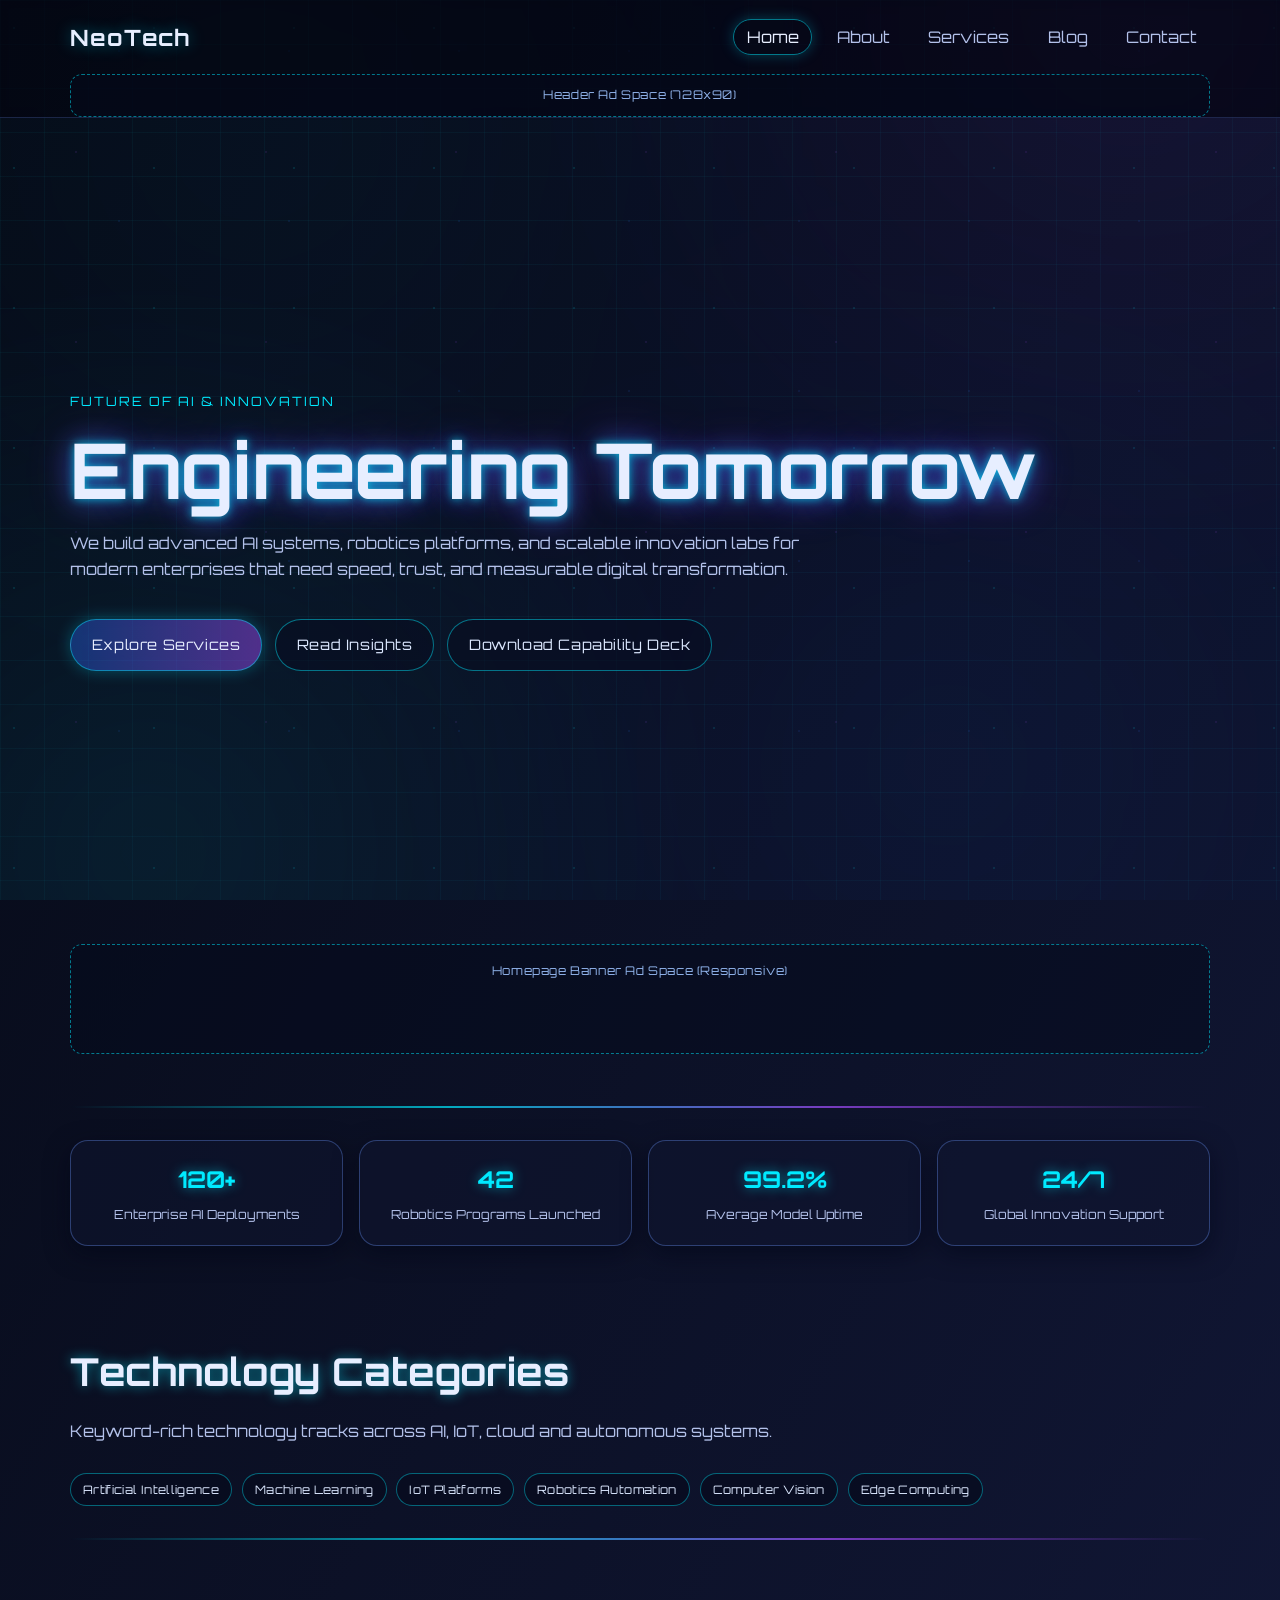
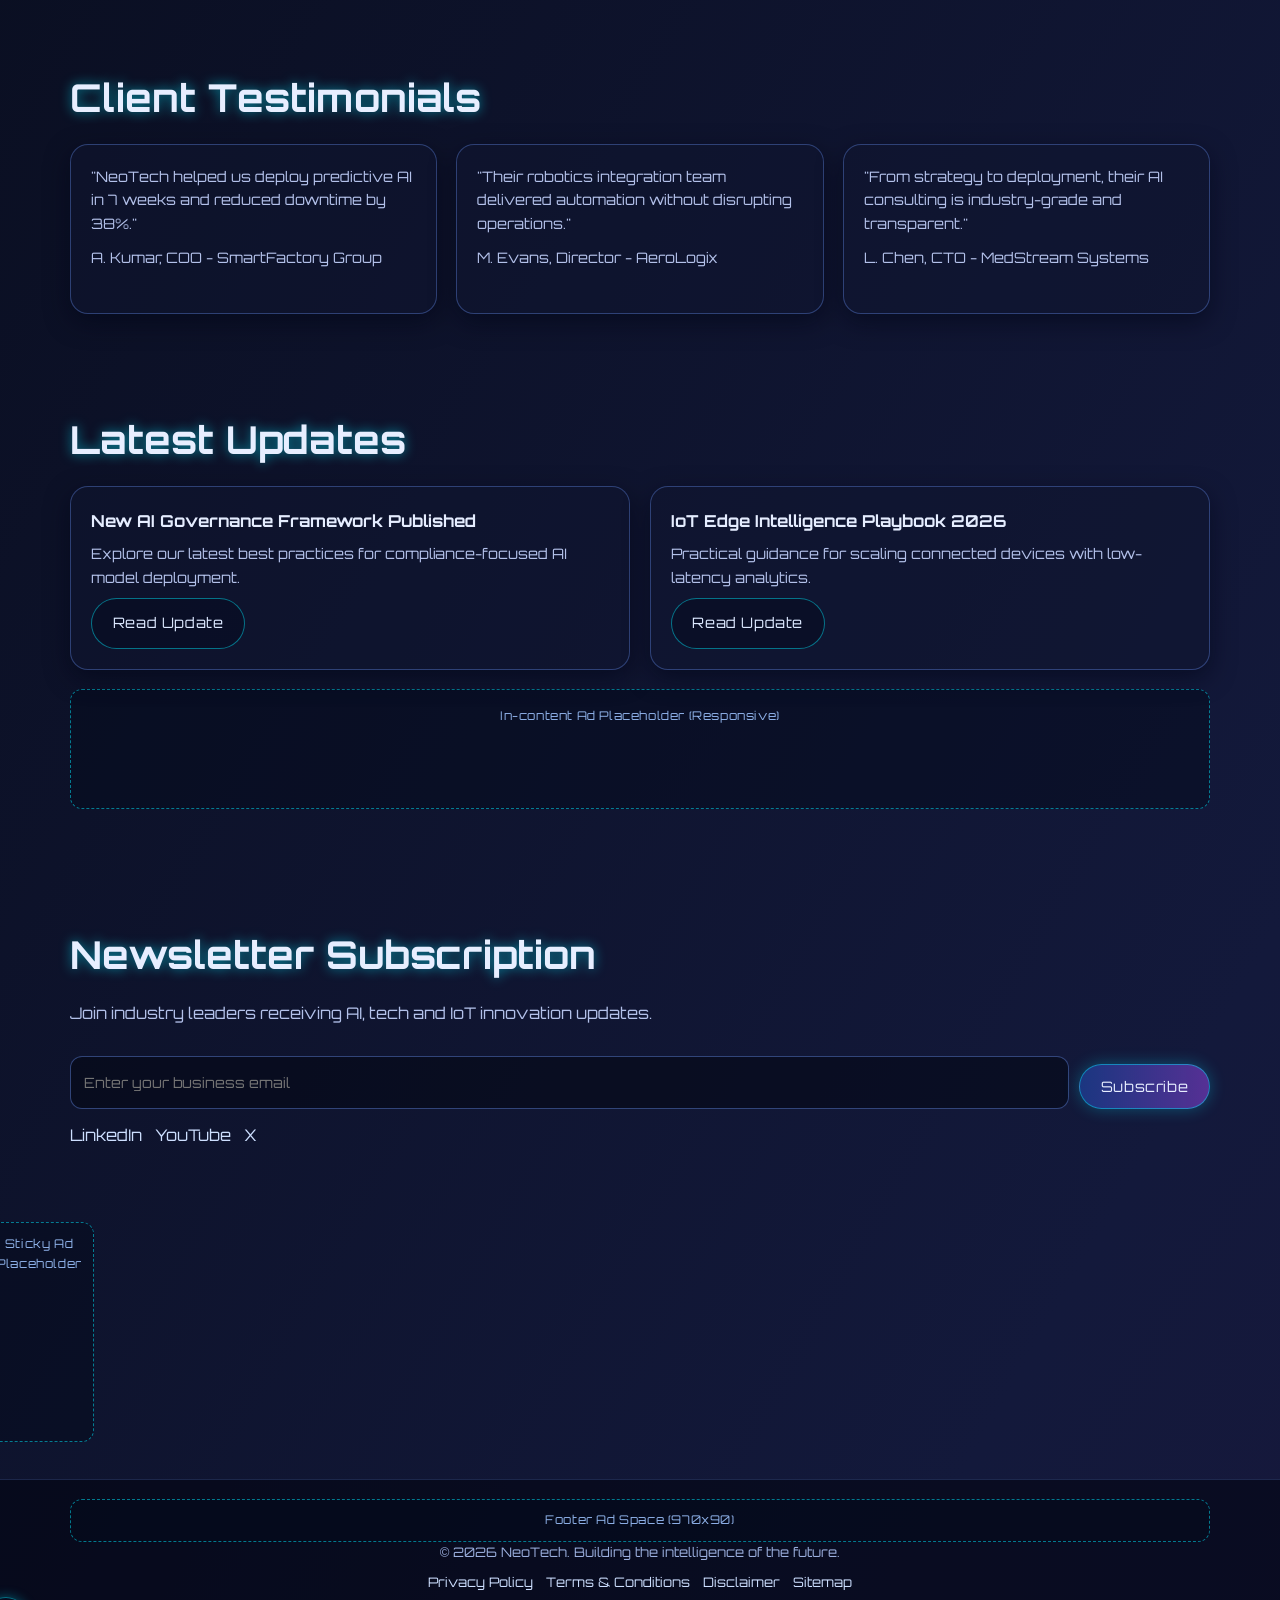
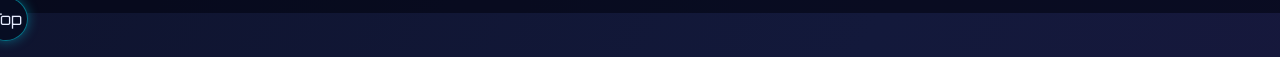
<file: index.html>
<!DOCTYPE html>
<html lang="en">
<head>
  <meta name="google-adsense-account" content="ca-pub-1899909774554940">
  <meta charset="UTF-8" />
  <meta name="viewport" content="width=device-width, initial-scale=1.0" />
  <title>NeoTech - Future of AI, Robotics and Innovation</title>
  <meta name="description" content="NeoTech builds AI, robotics and IoT innovation platforms with enterprise-grade strategy, deployment and long-term optimization." />
  <!-- Schema placeholder: add JSON-LD Organization and WebSite markup here for production -->
  <link rel="stylesheet" href="css/style.css" />
  <!-- Google tag (gtag.js) -->
<!-- Google tag (gtag.js) -->
<!-- Google tag (gtag.js) -->
<script async src="https://www.googletagmanager.com/gtag/js?id=G-MG4G6EGJZ9"></script>
<script>
  window.dataLayer = window.dataLayer || [];
  function gtag(){dataLayer.push(arguments);}
  gtag('js', new Date());

  gtag('config', 'G-MG4G6EGJZ9');
</script>
  <script async src="https://pagead2.googlesyndication.com/pagead/js/adsbygoogle.js?client=ca-pub-1899909774554940"
     crossorigin="anonymous"></script>
  <meta name="google-site-verification" content="XXXXX" />
  <script type="text/javascript">
    (function(c,l,a,r,i,t,y){
        c[a]=c[a]||function(){(c[a].q=c[a].q||[]).push(arguments)};
        t=l.createElement(r);t.async=1;t.src="https://www.clarity.ms/tag/"+i;
        y=l.getElementsByTagName(r)[0];y.parentNode.insertBefore(t,y);
    })(window, document, "clarity", "script", "wf4v8cunss");
</script>
</head>
<body>
  <div class="particles" aria-hidden="true">
    <span class="particle"></span>
    <span class="particle"></span>
    <span class="particle"></span>
    <span class="particle"></span>
    <span class="particle"></span>
    <span class="particle"></span>
    <span class="particle"></span>
    <span class="particle"></span>
    <span class="particle"></span>
    <span class="particle"></span>
    <span class="particle"></span>
    <span class="particle"></span>
    <span class="particle"></span>
    <span class="particle"></span>
    <span class="particle"></span>
    <span class="particle"></span>
    <span class="particle"></span>
    <span class="particle"></span>
    <span class="particle"></span>
    <span class="particle"></span>
    <span class="particle"></span>
    <span class="particle"></span>
    <span class="particle"></span>
    <span class="particle"></span>
    <span class="particle"></span>
    <span class="particle"></span>
    <span class="particle"></span>
    <span class="particle"></span>
    <span class="particle"></span>
    <span class="particle"></span>
  </div>
  <header class="site-header">
    <nav class="navbar container">
      <a class="brand" href="index.html">NeoTech</a>
      <input class="nav-toggle" type="checkbox" id="menu-toggle-index" />
      <label class="nav-toggle-label" for="menu-toggle-index" aria-label="Toggle navigation menu"><span></span></label>
      <ul class="nav-links">
        <li><a class="active" href="index.html">Home</a></li>
        <li><a href="about.html">About</a></li>
        <li><a href="services.html">Services</a></li>
        <li><a href="blog.html">Blog</a></li>
        <li><a href="contact.html">Contact</a></li>
      </ul>
    </nav>
    <div class="container ad-slot ad-header"><span>Header Ad Space (728x90)</span></div>
  </header>

  <main>
    <section class="hero section container">
      <p class="eyebrow">Future of AI & Innovation</p>
      <h1 class="glow-title">Engineering Tomorrow</h1>
      <p class="section-subtitle">
        We build advanced AI systems, robotics platforms, and scalable innovation labs for
        modern enterprises that need speed, trust, and measurable digital transformation.
      </p>
      <div class="cta-row">
        <a class="btn-glow" href="services.html" data-track="home-services-cta">Explore Services</a>
        <a class="btn-outline" href="blog.html" data-track="home-blog-cta">Read Insights</a>
        <a class="btn-outline" href="downloads/neotech-capability-deck.txt" download data-track="home-download-cta">Download Capability Deck</a>
      </div>
    </section>

    <section class="container">
      <div class="ad-slot ad-banner"><span>Homepage Banner Ad Space (Responsive)</span></div>
    </section>

    <section class="section container compact-top">
      <div class="separator"></div>
      <div class="stat-grid">
        <article class="stat-card glass-card"><h2>120+</h2><p>Enterprise AI Deployments</p></article>
        <article class="stat-card glass-card"><h2>42</h2><p>Robotics Programs Launched</p></article>
        <article class="stat-card glass-card"><h2>99.2%</h2><p>Average Model Uptime</p></article>
        <article class="stat-card glass-card"><h2>24/7</h2><p>Global Innovation Support</p></article>
      </div>
    </section>

    <section class="section container compact-top">
      <h2 class="section-title">Technology Categories</h2>
      <p class="section-subtitle">Keyword-rich technology tracks across AI, IoT, cloud and autonomous systems.</p>
      <div class="chip-list">
        <span class="chip">Artificial Intelligence</span>
        <span class="chip">Machine Learning</span>
        <span class="chip">IoT Platforms</span>
        <span class="chip">Robotics Automation</span>
        <span class="chip">Computer Vision</span>
        <span class="chip">Edge Computing</span>
      </div>
      <div class="separator"></div>
    </section>

    <section class="section container compact-top testimonials">
      <h2 class="section-title">Client Testimonials</h2>
      <div class="card-grid three-col">
        <article class="glass-card">
          <p class="quote">"NeoTech helped us deploy predictive AI in 7 weeks and reduced downtime by 38%."</p>
          <p class="quote-author">A. Kumar, COO - SmartFactory Group</p>
        </article>
        <article class="glass-card">
          <p class="quote">"Their robotics integration team delivered automation without disrupting operations."</p>
          <p class="quote-author">M. Evans, Director - AeroLogix</p>
        </article>
        <article class="glass-card">
          <p class="quote">"From strategy to deployment, their AI consulting is industry-grade and transparent."</p>
          <p class="quote-author">L. Chen, CTO - MedStream Systems</p>
        </article>
      </div>
    </section>

    <section class="section container compact-top">
      <h2 class="section-title">Latest Updates</h2>
      <div class="split-grid">
        <article class="glass-card">
          <h3>New AI Governance Framework Published</h3>
          <p>Explore our latest best practices for compliance-focused AI model deployment.</p>
          <a class="btn-outline" href="blog-post-ai-future.html">Read Update</a>
        </article>
        <article class="glass-card">
          <h3>IoT Edge Intelligence Playbook 2026</h3>
          <p>Practical guidance for scaling connected devices with low-latency analytics.</p>
          <a class="btn-outline" href="blog-post-iot-edge.html">Read Update</a>
        </article>
      </div>
      <div class="ad-slot ad-inline"><span>In-content Ad Placeholder (Responsive)</span></div>
    </section>

    <section class="section container compact-top">
      <h2 class="section-title">Newsletter Subscription</h2>
      <p class="section-subtitle">Join industry leaders receiving AI, tech and IoT innovation updates.</p>
      <form class="newsletter" action="#success-popup" method="get">
        <input type="email" name="newsletter-email" placeholder="Enter your business email" required />
        <button class="btn-glow" type="submit" data-track="newsletter-submit">Subscribe</button>
      </form>
      <div class="social-links">
        <a href="https://www.linkedin.com" target="_blank" rel="noopener">LinkedIn</a>
        <a href="https://www.youtube.com" target="_blank" rel="noopener">YouTube</a>
        <a href="https://x.com" target="_blank" rel="noopener">X</a>
      </div>
    </section>
  </main>

  <aside class="ad-slot sticky-ad"><span>Sticky Ad Placeholder</span></aside>

  <footer class="site-footer">
    <div class="ad-slot ad-footer container"><span>Footer Ad Space (970x90)</span></div>
    <p>&copy; 2026 NeoTech. Building the intelligence of the future.</p>
    <div class="footer-links legal-list">
      <a href="privacy.html">Privacy Policy</a>
      <a href="terms.html">Terms & Conditions</a>
      <a href="disclaimer.html">Disclaimer</a>
      <a href="sitemap.html">Sitemap</a>
    </div>
  </footer>

  <section id="success-popup" class="success-popup" aria-live="polite" aria-label="Submission successful">
    <article class="glass-card success-card">
      <h2>Submission Successful</h2>
      <p>Your details were submitted successfully. Our team will connect with you soon.</p>
      <a class="btn-glow" href="index.html">Continue</a>
    </article>
  </section>

  <a class="back-to-top" href="#" aria-label="Back to top">Top</a>
</body>
</html>
</file>
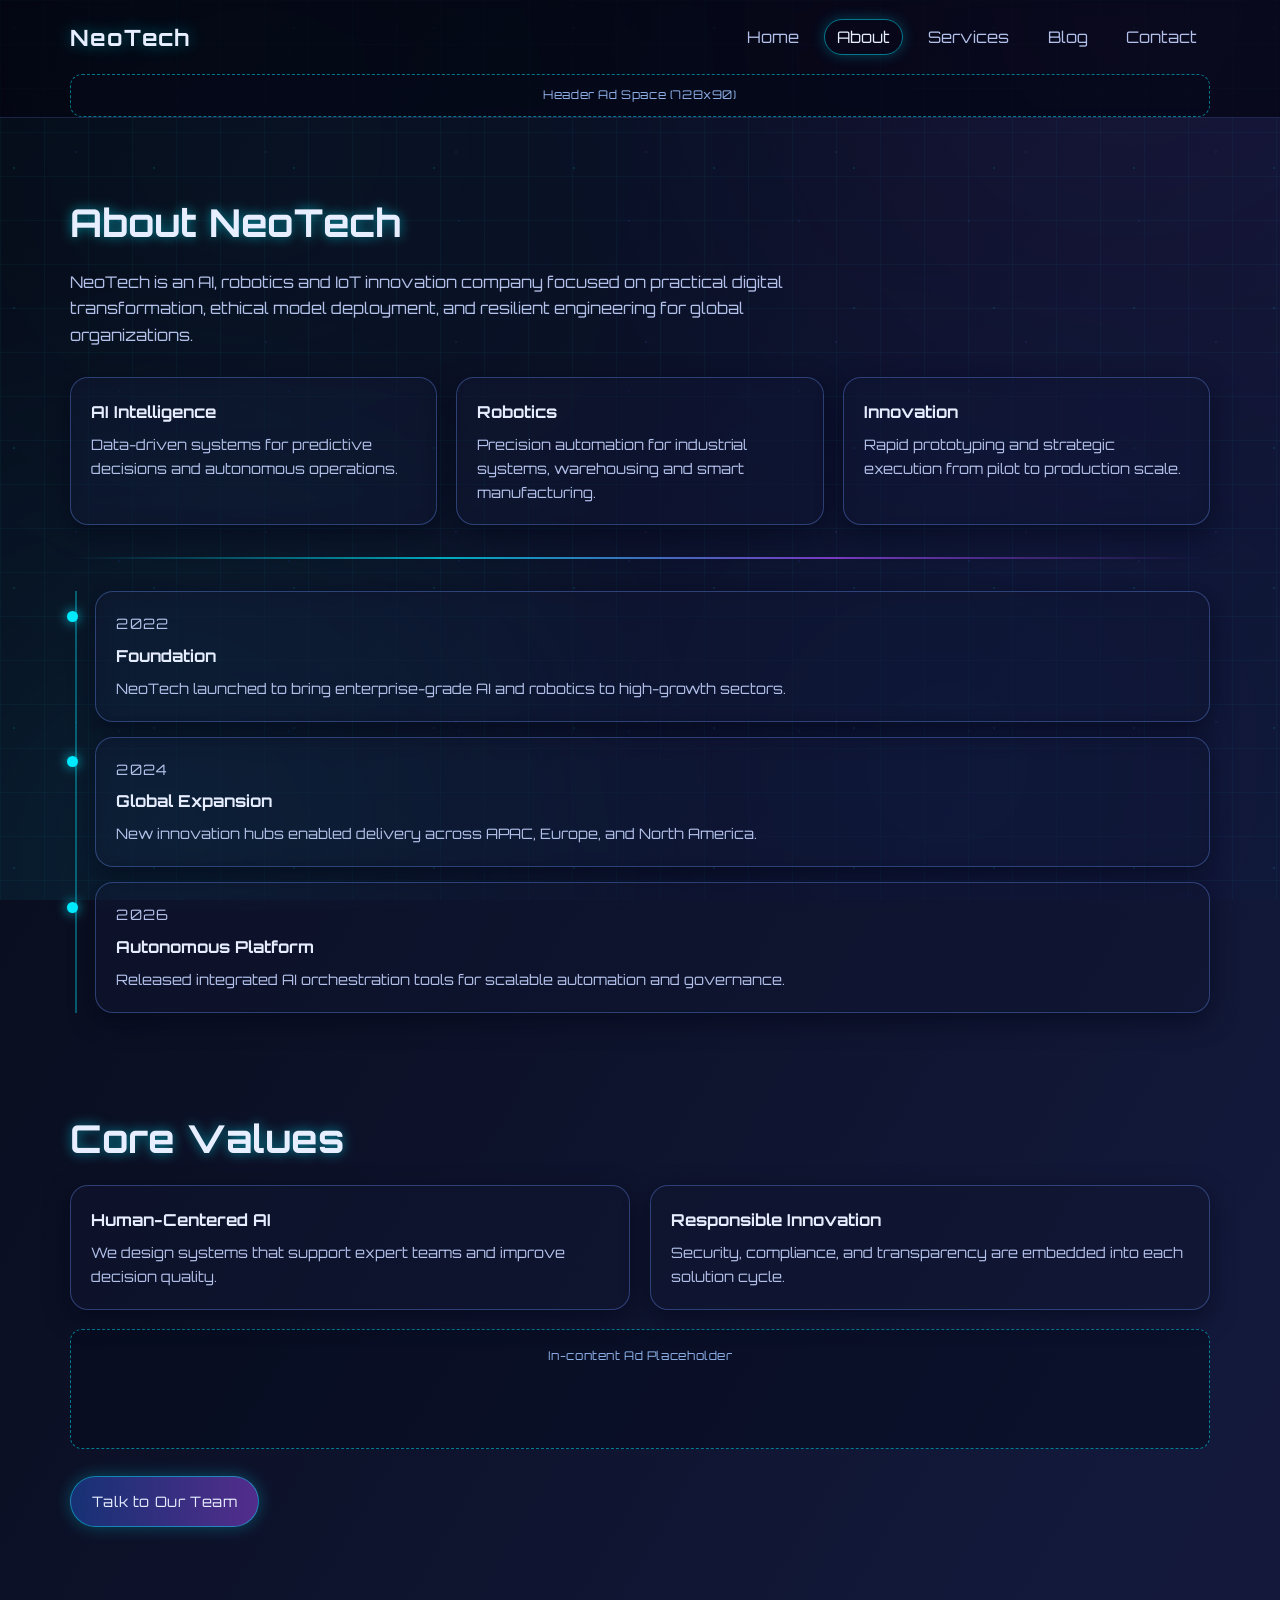
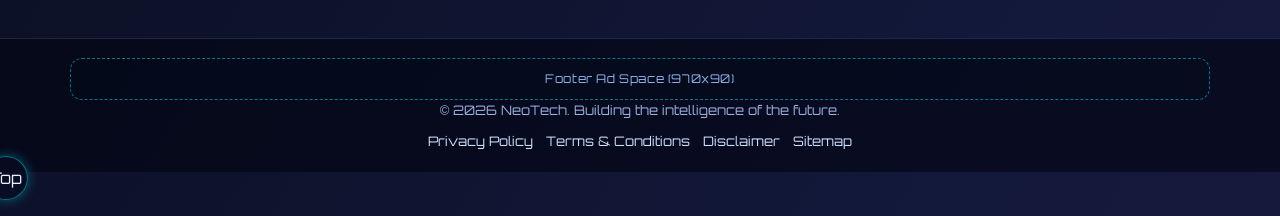
<file: about.html>
<!DOCTYPE html>
<html lang="en">
<head>
  <meta name="google-adsense-account" content="ca-pub-1899909774554940">
  <meta charset="UTF-8" />
  <meta name="viewport" content="width=device-width, initial-scale=1.0" />
  <title>About NeoTech - AI, Robotics and Innovation Company</title>
  <meta name="description" content="Learn about NeoTech, our AI and robotics mission, milestones, innovation culture, and responsible technology strategy for modern enterprises." />
  <!-- Schema placeholder: add JSON-LD Organization and AboutPage markup here for production -->
  <link rel="stylesheet" href="css/style.css" />
  <script async src="https://www.googletagmanager.com/gtag/js?id=G-MG4G6EGJZ9"></script>
<script>
  window.dataLayer = window.dataLayer || [];
  function gtag(){dataLayer.push(arguments);}
  gtag('js', new Date());

  gtag('config', 'G-MG4G6EGJZ9');
</script>
</head>
<body>
  <div class="particles" aria-hidden="true">
    <span class="particle"></span>
    <span class="particle"></span>
    <span class="particle"></span>
    <span class="particle"></span>
    <span class="particle"></span>
    <span class="particle"></span>
    <span class="particle"></span>
    <span class="particle"></span>
    <span class="particle"></span>
    <span class="particle"></span>
    <span class="particle"></span>
    <span class="particle"></span>
    <span class="particle"></span>
    <span class="particle"></span>
    <span class="particle"></span>
    <span class="particle"></span>
    <span class="particle"></span>
    <span class="particle"></span>
    <span class="particle"></span>
    <span class="particle"></span>
    <span class="particle"></span>
    <span class="particle"></span>
    <span class="particle"></span>
    <span class="particle"></span>
    <span class="particle"></span>
    <span class="particle"></span>
    <span class="particle"></span>
    <span class="particle"></span>
    <span class="particle"></span>
    <span class="particle"></span>
  </div>
  <header class="site-header">
    <nav class="navbar container">
      <a class="brand" href="index.html">NeoTech</a>
      <input class="nav-toggle" type="checkbox" id="menu-toggle-about" />
      <label class="nav-toggle-label" for="menu-toggle-about" aria-label="Toggle navigation menu"><span></span></label>
      <ul class="nav-links">
        <li><a href="index.html">Home</a></li>
        <li><a class="active" href="about.html">About</a></li>
        <li><a href="services.html">Services</a></li>
        <li><a href="blog.html">Blog</a></li>
        <li><a href="contact.html">Contact</a></li>
      </ul>
    </nav>
    <div class="container ad-slot ad-header"><span>Header Ad Space (728x90)</span></div>
  </header>

  <main>
    <section class="section container">
      <h1 class="section-title">About NeoTech</h1>
      <p class="section-subtitle">
        NeoTech is an AI, robotics and IoT innovation company focused on practical digital
        transformation, ethical model deployment, and resilient engineering for global organizations.
      </p>

      <div class="card-grid three-col">
        <article class="glass-card"><h2>AI Intelligence</h2><p>Data-driven systems for predictive decisions and autonomous operations.</p></article>
        <article class="glass-card"><h2>Robotics</h2><p>Precision automation for industrial systems, warehousing and smart manufacturing.</p></article>
        <article class="glass-card"><h2>Innovation</h2><p>Rapid prototyping and strategic execution from pilot to production scale.</p></article>
      </div>

      <div class="separator"></div>

      <div class="timeline">
        <article class="timeline-item glass-card">
          <p class="timeline-kicker">2022</p>
          <h3>Foundation</h3>
          <p>NeoTech launched to bring enterprise-grade AI and robotics to high-growth sectors.</p>
        </article>
        <article class="timeline-item glass-card">
          <p class="timeline-kicker">2024</p>
          <h3>Global Expansion</h3>
          <p>New innovation hubs enabled delivery across APAC, Europe, and North America.</p>
        </article>
        <article class="timeline-item glass-card">
          <p class="timeline-kicker">2026</p>
          <h3>Autonomous Platform</h3>
          <p>Released integrated AI orchestration tools for scalable automation and governance.</p>
        </article>
      </div>
    </section>

    <section class="section container compact-top">
      <h2 class="section-title">Core Values</h2>
      <div class="split-grid">
        <article class="glass-card"><h3>Human-Centered AI</h3><p>We design systems that support expert teams and improve decision quality.</p></article>
        <article class="glass-card"><h3>Responsible Innovation</h3><p>Security, compliance, and transparency are embedded into each solution cycle.</p></article>
      </div>
      <div class="ad-slot ad-inline"><span>In-content Ad Placeholder</span></div>
      <a class="btn-glow" href="contact.html" data-track="about-contact-cta">Talk to Our Team</a>
    </section>
  </main>

  <footer class="site-footer">
    <div class="ad-slot ad-footer container"><span>Footer Ad Space (970x90)</span></div>
    <p>&copy; 2026 NeoTech. Building the intelligence of the future.</p>
    <div class="footer-links legal-list">
      <a href="privacy.html">Privacy Policy</a>
      <a href="terms.html">Terms & Conditions</a>
      <a href="disclaimer.html">Disclaimer</a>
      <a href="sitemap.html">Sitemap</a>
    </div>
  </footer>

  <a class="back-to-top" href="#" aria-label="Back to top">Top</a>
</body>
</html>
</file>
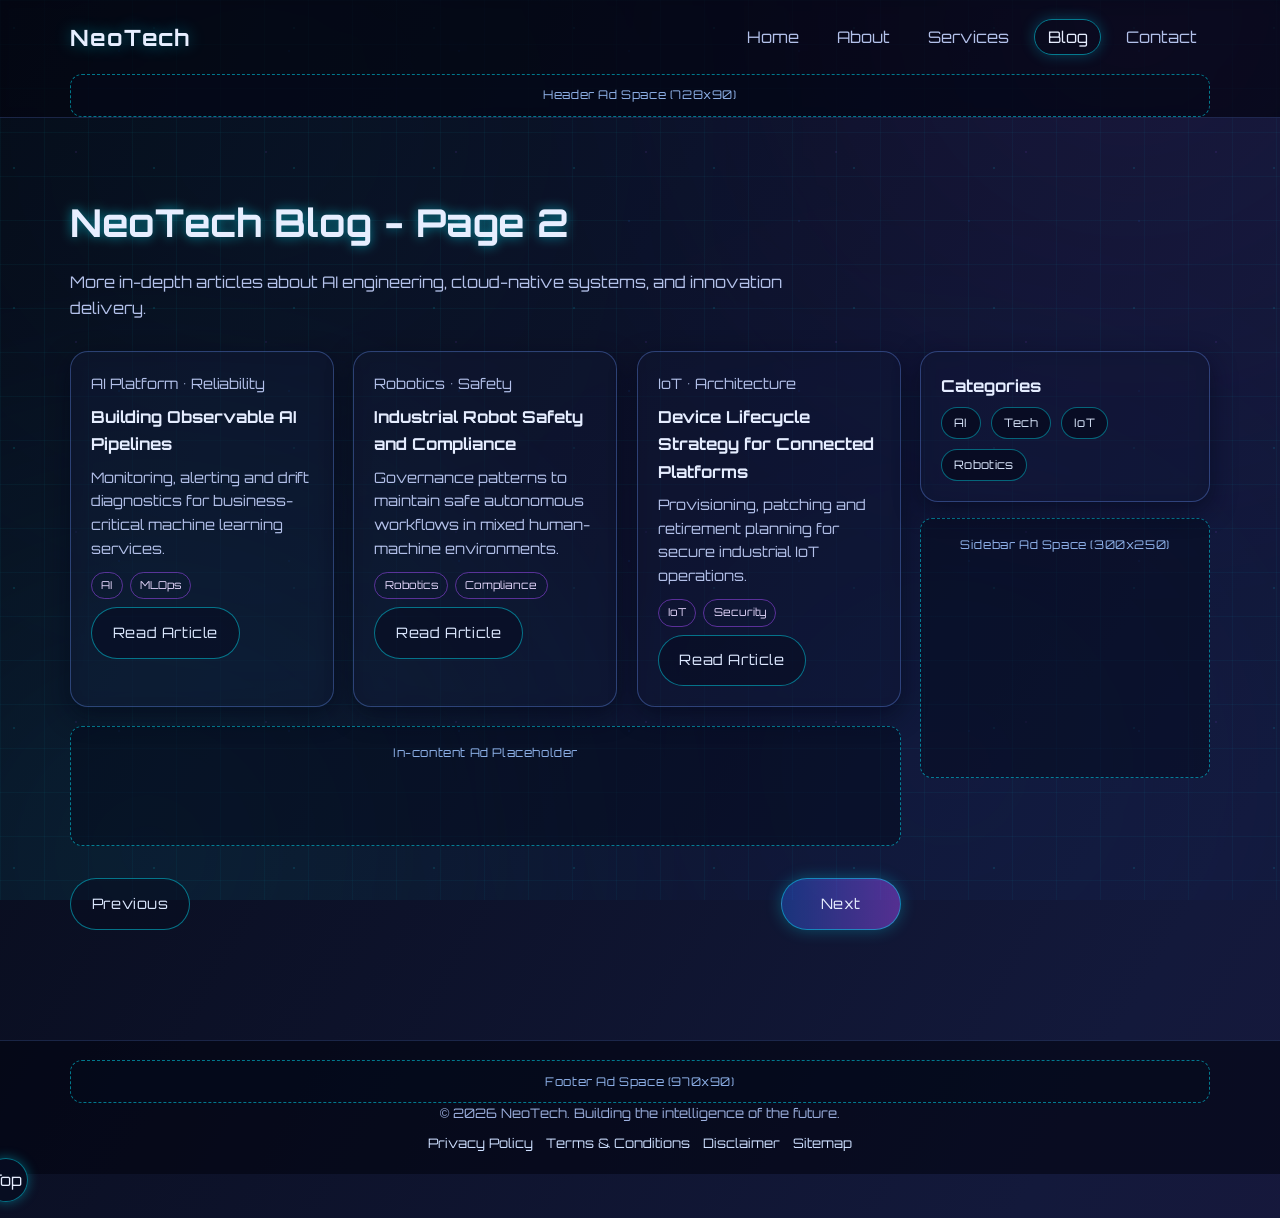
<file: blog-page-2.html>
<!DOCTYPE html>
<html lang="en">
<head>
  <meta name="google-adsense-account" content="ca-pub-1899909774554940">
  <meta charset="UTF-8" />
  <meta name="viewport" content="width=device-width, initial-scale=1.0" />
  <title>NeoTech Blog Page 2 - AI, Tech and IoT Insights</title>
  <meta name="description" content="Browse more NeoTech blog insights on AI platform architecture, robotics operations, and industrial IoT modernization." />
  <!-- Schema placeholder: add JSON-LD Blog and ItemList markup here for production -->
  <link rel="stylesheet" href="css/style.css" />
  <script async src="https://www.googletagmanager.com/gtag/js?id=G-MG4G6EGJZ9"></script>
<script>
  window.dataLayer = window.dataLayer || [];
  function gtag(){dataLayer.push(arguments);}
  gtag('js', new Date());

  gtag('config', 'G-MG4G6EGJZ9');
</script>
</head>
<body>
  <div class="particles" aria-hidden="true">
    <span class="particle"></span>
    <span class="particle"></span>
    <span class="particle"></span>
    <span class="particle"></span>
    <span class="particle"></span>
    <span class="particle"></span>
    <span class="particle"></span>
    <span class="particle"></span>
    <span class="particle"></span>
    <span class="particle"></span>
    <span class="particle"></span>
    <span class="particle"></span>
    <span class="particle"></span>
    <span class="particle"></span>
    <span class="particle"></span>
    <span class="particle"></span>
    <span class="particle"></span>
    <span class="particle"></span>
    <span class="particle"></span>
    <span class="particle"></span>
    <span class="particle"></span>
    <span class="particle"></span>
    <span class="particle"></span>
    <span class="particle"></span>
    <span class="particle"></span>
    <span class="particle"></span>
    <span class="particle"></span>
    <span class="particle"></span>
    <span class="particle"></span>
    <span class="particle"></span>
  </div>
  <header class="site-header">
    <nav class="navbar container">
      <a class="brand" href="index.html">NeoTech</a>
      <input class="nav-toggle" type="checkbox" id="menu-toggle-blog2" />
      <label class="nav-toggle-label" for="menu-toggle-blog2" aria-label="Toggle navigation menu"><span></span></label>
      <ul class="nav-links">
        <li><a href="index.html">Home</a></li>
        <li><a href="about.html">About</a></li>
        <li><a href="services.html">Services</a></li>
        <li><a class="active" href="blog.html">Blog</a></li>
        <li><a href="contact.html">Contact</a></li>
      </ul>
    </nav>
    <div class="container ad-slot ad-header"><span>Header Ad Space (728x90)</span></div>
  </header>

  <main class="section container">
    <h1 class="section-title">NeoTech Blog - Page 2</h1>
    <p class="section-subtitle">More in-depth articles about AI engineering, cloud-native systems, and innovation delivery.</p>

    <div class="page-grid">
      <div>
        <div class="card-grid">
          <article class="glass-card post-card">
            <p class="post-meta">AI Platform • Reliability</p>
            <h2>Building Observable AI Pipelines</h2>
            <p>Monitoring, alerting and drift diagnostics for business-critical machine learning services.</p>
            <div class="tags"><span class="tag">AI</span><span class="tag">MLOps</span></div>
            <a class="btn-outline" href="blog-post-ai-future.html">Read Article</a>
          </article>

          <article class="glass-card post-card">
            <p class="post-meta">Robotics • Safety</p>
            <h2>Industrial Robot Safety and Compliance</h2>
            <p>Governance patterns to maintain safe autonomous workflows in mixed human-machine environments.</p>
            <div class="tags"><span class="tag">Robotics</span><span class="tag">Compliance</span></div>
            <a class="btn-outline" href="blog-post-iot-edge.html">Read Article</a>
          </article>

          <article class="glass-card post-card">
            <p class="post-meta">IoT • Architecture</p>
            <h2>Device Lifecycle Strategy for Connected Platforms</h2>
            <p>Provisioning, patching and retirement planning for secure industrial IoT operations.</p>
            <div class="tags"><span class="tag">IoT</span><span class="tag">Security</span></div>
            <a class="btn-outline" href="blog-post-iot-edge.html">Read Article</a>
          </article>
        </div>

        <div class="ad-slot ad-inline"><span>In-content Ad Placeholder</span></div>

        <div class="pagination">
          <a class="btn-outline" href="blog.html">Previous</a>
          <a class="btn-glow" href="blog.html">Next</a>
        </div>
      </div>

      <aside>
        <section class="glass-card sidebar-panel">
          <h3>Categories</h3>
          <div class="chip-list">
            <span class="chip">AI</span>
            <span class="chip">Tech</span>
            <span class="chip">IoT</span>
            <span class="chip">Robotics</span>
          </div>
        </section>

        <section class="ad-slot ad-sidebar sidebar-panel"><span>Sidebar Ad Space (300x250)</span></section>
      </aside>
    </div>
  </main>

  <footer class="site-footer">
    <div class="ad-slot ad-footer container"><span>Footer Ad Space (970x90)</span></div>
    <p>&copy; 2026 NeoTech. Building the intelligence of the future.</p>
    <div class="footer-links legal-list">
      <a href="privacy.html">Privacy Policy</a>
      <a href="terms.html">Terms & Conditions</a>
      <a href="disclaimer.html">Disclaimer</a>
      <a href="sitemap.html">Sitemap</a>
    </div>
  </footer>

  <a class="back-to-top" href="#" aria-label="Back to top">Top</a>
</body>
</html>
</file>
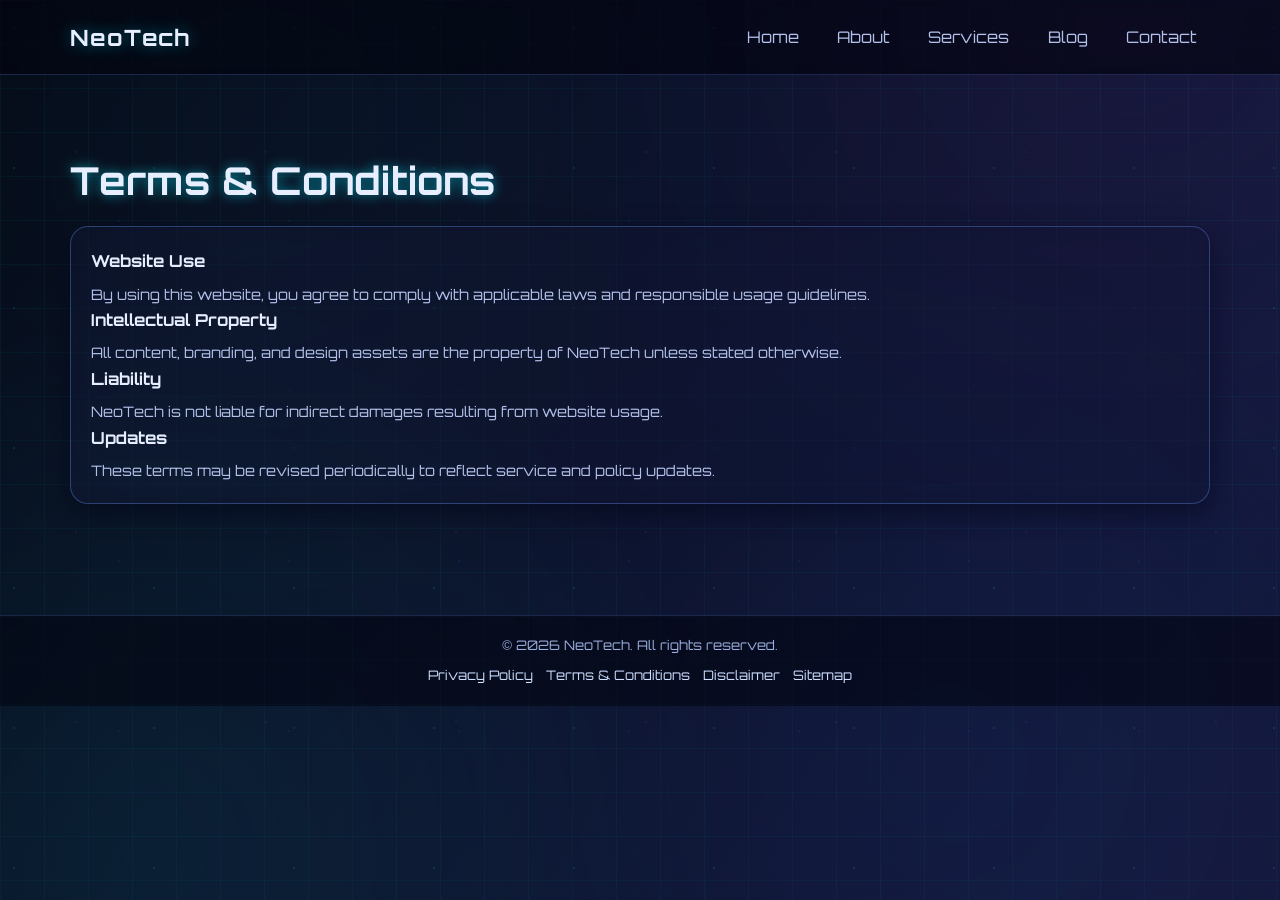
<file: terms.html>
<!DOCTYPE html>
<html lang="en">
<head>
  <meta name="google-adsense-account" content="ca-pub-1899909774554940">
  <meta charset="UTF-8" />
  <meta name="viewport" content="width=device-width, initial-scale=1.0" />
  <title>Terms and Conditions - NeoTech</title>
  <meta name="description" content="Review NeoTech terms and conditions for website usage, intellectual property, liability limitations, and user responsibilities." />
  <!-- Schema placeholder: add JSON-LD WebPage and Organization markup here for production -->
  <link rel="stylesheet" href="css/style.css" />
</head>
<body>
  <div class="particles" aria-hidden="true">
    <span class="particle"></span>
    <span class="particle"></span>
    <span class="particle"></span>
    <span class="particle"></span>
    <span class="particle"></span>
    <span class="particle"></span>
    <span class="particle"></span>
    <span class="particle"></span>
    <span class="particle"></span>
    <span class="particle"></span>
    <span class="particle"></span>
    <span class="particle"></span>
    <span class="particle"></span>
    <span class="particle"></span>
    <span class="particle"></span>
    <span class="particle"></span>
    <span class="particle"></span>
    <span class="particle"></span>
    <span class="particle"></span>
    <span class="particle"></span>
    <span class="particle"></span>
    <span class="particle"></span>
    <span class="particle"></span>
    <span class="particle"></span>
    <span class="particle"></span>
    <span class="particle"></span>
    <span class="particle"></span>
    <span class="particle"></span>
    <span class="particle"></span>
    <span class="particle"></span>
  </div>
  <header class="site-header">
    <nav class="navbar container">
      <a class="brand" href="index.html">NeoTech</a>
      <input class="nav-toggle" type="checkbox" id="menu-toggle-terms" />
      <label class="nav-toggle-label" for="menu-toggle-terms" aria-label="Toggle navigation menu"><span></span></label>
      <ul class="nav-links">
        <li><a href="index.html">Home</a></li>
        <li><a href="about.html">About</a></li>
        <li><a href="services.html">Services</a></li>
        <li><a href="blog.html">Blog</a></li>
        <li><a href="contact.html">Contact</a></li>
      </ul>
    </nav>
  </header>

  <main class="section container">
    <h1 class="section-title">Terms & Conditions</h1>
    <div class="glass-card">
      <h2>Website Use</h2>
      <p>By using this website, you agree to comply with applicable laws and responsible usage guidelines.</p>
      <h2>Intellectual Property</h2>
      <p>All content, branding, and design assets are the property of NeoTech unless stated otherwise.</p>
      <h2>Liability</h2>
      <p>NeoTech is not liable for indirect damages resulting from website usage.</p>
      <h2>Updates</h2>
      <p>These terms may be revised periodically to reflect service and policy updates.</p>
    </div>
  </main>

  <footer class="site-footer">
    <p>&copy; 2026 NeoTech. All rights reserved.</p>
    <div class="footer-links legal-list">
      <a href="privacy.html">Privacy Policy</a>
      <a href="terms.html">Terms & Conditions</a>
      <a href="disclaimer.html">Disclaimer</a>
      <a href="sitemap.html">Sitemap</a>
    </div>
  </footer>
</body>
</html>
</file>
<file: css/style.css>
/* Google font for futuristic typography */
@import url('https://fonts.googleapis.com/css2?family=Orbitron:wght@400;500;600;700;800&display=swap');

:root {
  --bg-main: #060a16;
  --bg-deep: #02040d;
  --surface: rgba(16, 22, 48, 0.52);
  --surface-border: rgba(110, 152, 255, 0.34);
  --text-main: #e7eeff;
  --text-soft: #b3c1ea;
  --cyan: #00eaff;
  --blue: #2a6cff;
  --purple: #a54dff;
  --radius-lg: 18px;
  --radius-md: 12px;
  --space-section: 4.6rem;
  --line-glow: linear-gradient(90deg, transparent, rgba(0, 234, 255, 0.7), rgba(165, 77, 255, 0.7), transparent);
}

* {
  margin: 0;
  padding: 0;
  box-sizing: border-box;
}

html,
body {
  min-height: 100%;
}

body {
  font-family: 'Orbitron', sans-serif;
  color: var(--text-main);
  line-height: 1.65;
  overflow-x: hidden;
  position: relative;
  isolation: isolate;
  background: linear-gradient(120deg, #060a16, #13193b, #25133f, #041322);
  background-size: 260% 260%;
  animation: gradientShift 16s ease infinite;
}

body::before {
  content: '';
  position: fixed;
  inset: 0;
  pointer-events: none;
  background-image:
    linear-gradient(rgba(0, 234, 255, 0.04) 1px, transparent 1px),
    linear-gradient(90deg, rgba(0, 234, 255, 0.04) 1px, transparent 1px);
  background-size: 44px 44px;
  z-index: -2;
}

.particles {
  position: fixed;
  inset: 0;
  z-index: 2;
  pointer-events: none;
  overflow: hidden;
  opacity: 0.95;
  mix-blend-mode: screen;
  background-image:
    radial-gradient(circle at 10% 20%, rgba(0, 234, 255, 0.12) 1px, transparent 1px),
    radial-gradient(circle at 70% 30%, rgba(42, 108, 255, 0.1) 1px, transparent 1px),
    radial-gradient(circle at 40% 80%, rgba(165, 77, 255, 0.1) 1px, transparent 1px);
  background-size: 140px 140px, 170px 170px, 190px 190px;
}

/* Keep all page content above the particle layer */
body > *:not(.particles) {
  position: relative;
  z-index: 3;
}

.particles::before,
.particles::after {
  content: '';
  position: absolute;
  inset: -20% -10%;
  pointer-events: none;
  opacity: 0.22;
  filter: blur(42px);
  background:
    radial-gradient(circle at 18% 82%, rgba(0, 234, 255, 0.35), transparent 36%),
    radial-gradient(circle at 82% 15%, rgba(165, 77, 255, 0.28), transparent 38%);
  animation: atmosphereDrift 24s ease-in-out infinite alternate;
}

.particles::after {
  opacity: 0.16;
  filter: blur(54px);
  background:
    radial-gradient(circle at 70% 75%, rgba(42, 108, 255, 0.34), transparent 40%),
    radial-gradient(circle at 25% 25%, rgba(0, 234, 255, 0.2), transparent 42%);
  animation-duration: 32s;
}

.particles .particle {
  --size: 8px;
  --left: 50%;
  --duration: 18s;
  --delay: 0s;
  --opacity: 0.72;
  --blur: 0.3px;
  --drift: 20px;
  --tone: #00eaff;
  position: absolute;
  display: block;
  left: var(--left);
  bottom: -20vh;
  width: var(--size);
  height: var(--size);
  border-radius: 50%;
  opacity: 0;
  color: var(--tone);
  background: currentColor;
  filter: blur(var(--blur));
  box-shadow: 0 0 16px currentColor, 0 0 28px currentColor;
  transform: translateZ(0);
  will-change: transform, opacity, filter;
  animation:
    floatUp var(--duration) linear infinite,
    driftSide calc(var(--duration) * 0.42) ease-in-out infinite alternate,
    pulseGlow calc(var(--duration) * 0.24) ease-in-out infinite;
  animation-delay: var(--delay), var(--delay), var(--delay);
}

/* Bonus shape variations: circles, lines, and micro-squares */
.particles .particle:nth-child(5n) {
  width: 2px;
  height: 18px;
  border-radius: 999px;
  box-shadow: 0 0 10px currentColor;
}

.particles .particle:nth-child(8n) {
  width: 4px;
  height: 4px;
  border-radius: 2px;
}

/* Random-like distribution and depth layers */
.particles .particle:nth-child(1)  { --left: 3%;  --size: 4px; --duration: 28s; --delay: -8s;  --opacity: 0.24; --blur: 1.3px; --drift: 12px; --tone: #2a6cff; }
.particles .particle:nth-child(2)  { --left: 7%;  --size: 8px; --duration: 15s; --delay: -3s;  --opacity: 0.52; --blur: 0.2px; --drift: 34px; --tone: #00eaff; }
.particles .particle:nth-child(3)  { --left: 11%; --size: 5px; --duration: 22s; --delay: -15s; --opacity: 0.36; --blur: 0.9px; --drift: 18px; --tone: #a54dff; }
.particles .particle:nth-child(4)  { --left: 15%; --size: 10px; --duration: 13s; --delay: -6s;  --opacity: 0.62; --blur: 0px;   --drift: 36px; --tone: #00eaff; }
.particles .particle:nth-child(5)  { --left: 19%; --size: 6px; --duration: 20s; --delay: -10s; --opacity: 0.42; --blur: 0.7px; --drift: 20px; --tone: #2a6cff; }
.particles .particle:nth-child(6)  { --left: 23%; --size: 9px; --duration: 14s; --delay: -1s;  --opacity: 0.58; --blur: 0.1px; --drift: 30px; --tone: #a54dff; }
.particles .particle:nth-child(7)  { --left: 27%; --size: 3px; --duration: 29s; --delay: -20s; --opacity: 0.2;  --blur: 1.5px; --drift: 11px; --tone: #00eaff; }
.particles .particle:nth-child(8)  { --left: 31%; --size: 7px; --duration: 19s; --delay: -12s; --opacity: 0.46; --blur: 0.5px; --drift: 24px; --tone: #2a6cff; }
.particles .particle:nth-child(9)  { --left: 35%; --size: 11px;--duration: 12s; --delay: -4s;  --opacity: 0.68; --blur: 0px;   --drift: 40px; --tone: #a54dff; }
.particles .particle:nth-child(10) { --left: 39%; --size: 5px; --duration: 23s; --delay: -16s; --opacity: 0.35; --blur: 1px;   --drift: 16px; --tone: #00eaff; }
.particles .particle:nth-child(11) { --left: 43%; --size: 8px; --duration: 16s; --delay: -5s;  --opacity: 0.55; --blur: 0.2px; --drift: 28px; --tone: #2a6cff; }
.particles .particle:nth-child(12) { --left: 47%; --size: 4px; --duration: 26s; --delay: -18s; --opacity: 0.28; --blur: 1.2px; --drift: 13px; --tone: #a54dff; }
.particles .particle:nth-child(13) { --left: 51%; --size: 9px; --duration: 14s; --delay: -2s;  --opacity: 0.57; --blur: 0.1px; --drift: 33px; --tone: #00eaff; }
.particles .particle:nth-child(14) { --left: 55%; --size: 6px; --duration: 21s; --delay: -11s; --opacity: 0.4;  --blur: 0.8px; --drift: 19px; --tone: #2a6cff; }
.particles .particle:nth-child(15) { --left: 59%; --size: 10px;--duration: 13s; --delay: -7s;  --opacity: 0.63; --blur: 0px;   --drift: 35px; --tone: #a54dff; }
.particles .particle:nth-child(16) { --left: 63%; --size: 3px; --duration: 30s; --delay: -21s; --opacity: 0.18; --blur: 1.6px; --drift: 10px; --tone: #00eaff; }
.particles .particle:nth-child(17) { --left: 67%; --size: 7px; --duration: 18s; --delay: -9s;  --opacity: 0.47; --blur: 0.5px; --drift: 22px; --tone: #2a6cff; }
.particles .particle:nth-child(18) { --left: 71%; --size: 11px;--duration: 12s; --delay: -3s;  --opacity: 0.69; --blur: 0px;   --drift: 41px; --tone: #a54dff; }
.particles .particle:nth-child(19) { --left: 75%; --size: 5px; --duration: 24s; --delay: -17s; --opacity: 0.33; --blur: 1.1px; --drift: 14px; --tone: #00eaff; }
.particles .particle:nth-child(20) { --left: 79%; --size: 8px; --duration: 16s; --delay: -6s;  --opacity: 0.54; --blur: 0.2px; --drift: 29px; --tone: #2a6cff; }
.particles .particle:nth-child(21) { --left: 83%; --size: 4px; --duration: 27s; --delay: -19s; --opacity: 0.26; --blur: 1.3px; --drift: 12px; --tone: #a54dff; }
.particles .particle:nth-child(22) { --left: 86%; --size: 9px; --duration: 15s; --delay: -4s;  --opacity: 0.6;  --blur: 0.1px; --drift: 31px; --tone: #00eaff; }
.particles .particle:nth-child(23) { --left: 89%; --size: 6px; --duration: 22s; --delay: -13s; --opacity: 0.39; --blur: 0.9px; --drift: 18px; --tone: #2a6cff; }
.particles .particle:nth-child(24) { --left: 92%; --size: 10px;--duration: 13s; --delay: -8s;  --opacity: 0.64; --blur: 0px;   --drift: 37px; --tone: #a54dff; }
.particles .particle:nth-child(25) { --left: 95%; --size: 3px; --duration: 31s; --delay: -22s; --opacity: 0.16; --blur: 1.7px; --drift: 9px;  --tone: #00eaff; }
.particles .particle:nth-child(26) { --left: 12%; --size: 7px; --duration: 19s; --delay: -14s; --opacity: 0.45; --blur: 0.6px; --drift: 23px; --tone: #2a6cff; }
.particles .particle:nth-child(27) { --left: 28%; --size: 5px; --duration: 25s; --delay: -2s;  --opacity: 0.34; --blur: 1px;   --drift: 15px; --tone: #a54dff; }
.particles .particle:nth-child(28) { --left: 46%; --size: 8px; --duration: 17s; --delay: -11s; --opacity: 0.53; --blur: 0.3px; --drift: 27px; --tone: #00eaff; }
.particles .particle:nth-child(29) { --left: 64%; --size: 6px; --duration: 21s; --delay: -5s;  --opacity: 0.38; --blur: 0.9px; --drift: 19px; --tone: #2a6cff; }
.particles .particle:nth-child(30) { --left: 82%; --size: 9px; --duration: 15s; --delay: -16s; --opacity: 0.59; --blur: 0.2px; --drift: 32px; --tone: #a54dff; }

/* Stronger fallback visibility in case custom props are overridden */
.particles .particle:nth-child(2n) {
  opacity: 0.65;
}

@keyframes floatUp {
  0% {
    transform: translate3d(0, 0, 0);
    opacity: 0;
  }

  10% {
    opacity: var(--opacity);
  }

  85% {
    opacity: var(--opacity);
  }

  100% {
    transform: translate3d(0, -122vh, 0);
    opacity: 0;
  }
}

@keyframes driftSide {
  0% {
    margin-left: 0;
  }

  50% {
    margin-left: var(--drift);
  }

  100% {
    margin-left: calc(var(--drift) * -0.7);
  }
}

@keyframes pulseGlow {
  0%,
  100% {
    filter: blur(var(--blur)) brightness(0.9);
  }

  50% {
    filter: blur(calc(var(--blur) + 0.6px)) brightness(1.25);
  }
}

@keyframes atmosphereDrift {
  0% {
    transform: translate3d(-1.5%, 0, 0) scale(1);
  }

  50% {
    transform: translate3d(1.8%, -1.2%, 0) scale(1.05);
  }

  100% {
    transform: translate3d(-0.6%, 1.4%, 0) scale(1.02);
  }
}

.container {
  width: min(1140px, 92%);
  margin: 0 auto;
}

.section {
  padding: var(--space-section) 0;
}

.compact-top {
  padding-top: 1.3rem;
}

.separator {
  height: 2px;
  width: 100%;
  background: var(--line-glow);
  margin: 2rem 0;
  border-radius: 999px;
}

.section-title {
  font-size: clamp(1.9rem, 3vw, 2.9rem);
  margin-bottom: 0.9rem;
  text-shadow: 0 0 12px rgba(0, 234, 255, 0.55);
}

.section-subtitle {
  color: var(--text-soft);
  max-width: 760px;
  margin-bottom: 1.8rem;
}

.site-header {
  position: sticky;
  top: 0;
  z-index: 30;
  backdrop-filter: blur(10px);
  background: rgba(3, 5, 16, 0.7);
  border-bottom: 1px solid rgba(110, 152, 255, 0.22);
}

.navbar {
  display: flex;
  align-items: center;
  justify-content: space-between;
  min-height: 74px;
  gap: 1.2rem;
}

.brand {
  color: var(--text-main);
  text-decoration: none;
  font-size: 1.4rem;
  font-weight: 700;
  letter-spacing: 1px;
  text-shadow: 0 0 16px rgba(0, 234, 255, 0.4);
}

.nav-links {
  list-style: none;
  display: flex;
  align-items: center;
  gap: 0.75rem;
}

.nav-toggle {
  display: none;
}

.nav-toggle-label {
  display: none;
  width: 42px;
  height: 42px;
  border: 1px solid rgba(0, 234, 255, 0.45);
  border-radius: 10px;
  background: rgba(6, 12, 31, 0.72);
  cursor: pointer;
  align-items: center;
  justify-content: center;
}

.nav-toggle-label span,
.nav-toggle-label span::before,
.nav-toggle-label span::after {
  display: block;
  width: 18px;
  height: 2px;
  background: #d8e7ff;
  position: relative;
  transition: all 0.25s ease;
}

.nav-toggle-label span::before,
.nav-toggle-label span::after {
  content: '';
  position: absolute;
  left: 0;
}

.nav-toggle-label span::before {
  top: -6px;
}

.nav-toggle-label span::after {
  top: 6px;
}

.nav-links a {
  color: var(--text-soft);
  text-decoration: none;
  padding: 0.45rem 0.76rem;
  border-radius: 999px;
  border: 1px solid transparent;
  transition: all 0.25s ease;
}

.nav-links a:hover,
.nav-links a.active {
  color: var(--text-main);
  border-color: rgba(0, 234, 255, 0.5);
  box-shadow: 0 0 14px rgba(0, 234, 255, 0.25);
}

.hero {
  min-height: calc(100vh - 74px);
  display: flex;
  flex-direction: column;
  justify-content: center;
  align-items: flex-start;
  animation: fadeUp 0.85s ease both;
}

.eyebrow {
  color: var(--cyan);
  letter-spacing: 2px;
  font-size: 0.8rem;
  text-transform: uppercase;
  margin-bottom: 1rem;
}

.glow-title {
  font-size: clamp(2.2rem, 6vw, 4.8rem);
  line-height: 1.1;
  margin-bottom: 1.1rem;
  text-shadow:
    0 0 10px rgba(0, 234, 255, 0.74),
    0 0 26px rgba(42, 108, 255, 0.58),
    0 0 44px rgba(165, 77, 255, 0.44);
}

.btn-glow,
.btn-outline {
  display: inline-flex;
  align-items: center;
  justify-content: center;
  margin-top: 0.5rem;
  padding: 0.8rem 1.3rem;
  font-family: inherit;
  font-size: 0.9rem;
  letter-spacing: 0.6px;
  text-decoration: none;
  border-radius: 999px;
  cursor: pointer;
  transition: transform 0.24s ease, box-shadow 0.24s ease, border-color 0.24s ease;
}

.btn-glow {
  color: var(--text-main);
  background: linear-gradient(90deg, rgba(42, 108, 255, 0.36), rgba(165, 77, 255, 0.46));
  border: 1px solid rgba(0, 234, 255, 0.45);
  box-shadow: 0 0 16px rgba(0, 234, 255, 0.28);
}

.btn-glow:hover,
.btn-outline:hover {
  transform: translateY(-2px) scale(1.02);
  box-shadow: 0 0 18px rgba(0, 234, 255, 0.58), 0 0 30px rgba(165, 77, 255, 0.36);
}

.btn-outline {
  color: #dce8ff;
  border: 1px solid rgba(0, 234, 255, 0.46);
  background: rgba(8, 13, 32, 0.56);
}

.cta-row {
  display: flex;
  gap: 0.8rem;
  flex-wrap: wrap;
}

.card-grid {
  display: grid;
  grid-template-columns: repeat(auto-fit, minmax(230px, 1fr));
  gap: 1.2rem;
}

.split-grid {
  display: grid;
  grid-template-columns: repeat(auto-fit, minmax(280px, 1fr));
  gap: 1.2rem;
}

.three-col {
  grid-template-columns: repeat(auto-fit, minmax(240px, 1fr));
}

.glass-card {
  padding: 1.25rem;
  border-radius: var(--radius-lg);
  background: var(--surface);
  border: 1px solid var(--surface-border);
  backdrop-filter: blur(12px);
  box-shadow: 0 8px 24px rgba(2, 6, 22, 0.54);
  transition: transform 0.28s ease, box-shadow 0.28s ease, border-color 0.28s ease;
}

.glass-card:hover {
  transform: translateY(-4px);
  border-color: rgba(0, 234, 255, 0.62);
  box-shadow: 0 0 14px rgba(0, 234, 255, 0.24), 0 12px 28px rgba(2, 6, 22, 0.72);
}

.glass-card h2,
.glass-card h3 {
  font-size: 1.03rem;
  margin-bottom: 0.5rem;
  color: #e5edff;
}

.glass-card p {
  color: var(--text-soft);
  font-size: 0.9rem;
}

.service-card:hover {
  transform: translateY(-4px) scale(1.02);
}

.chip-list {
  display: flex;
  flex-wrap: wrap;
  gap: 0.62rem;
}

.chip {
  border: 1px solid rgba(0, 234, 255, 0.4);
  background: rgba(8, 12, 30, 0.74);
  color: #dce8ff;
  border-radius: 999px;
  padding: 0.34rem 0.75rem;
  font-size: 0.73rem;
  letter-spacing: 0.35px;
}

.stat-grid {
  display: grid;
  grid-template-columns: repeat(auto-fit, minmax(176px, 1fr));
  gap: 1rem;
}

.stat-card {
  text-align: center;
}

.stat-card h2 {
  color: var(--cyan);
  font-size: 1.45rem;
  margin-bottom: 0.3rem;
  text-shadow: 0 0 12px rgba(0, 234, 255, 0.55);
}

.stat-card p {
  font-size: 0.78rem;
}

.timeline {
  border-left: 2px solid rgba(0, 234, 255, 0.35);
  margin-left: 0.3rem;
  padding-left: 1.16rem;
  display: grid;
  gap: 0.95rem;
}

.timeline-item {
  position: relative;
}

.timeline-item::before {
  content: '';
  position: absolute;
  left: -1.86rem;
  top: 1.14rem;
  width: 11px;
  height: 11px;
  border-radius: 50%;
  background: var(--cyan);
  box-shadow: 0 0 12px rgba(0, 234, 255, 0.82);
}

.timeline-kicker {
  font-size: 0.68rem;
  letter-spacing: 1.35px;
  color: var(--cyan);
  text-transform: uppercase;
  margin-bottom: 0.35rem;
}

.ad-slot {
  border: 1px dashed rgba(0, 234, 255, 0.5);
  border-radius: var(--radius-md);
  text-align: center;
  color: #9ec4ff;
  background: rgba(5, 10, 28, 0.5);
}

.ad-slot span {
  display: block;
  font-size: 0.75rem;
  letter-spacing: 0.6px;
  opacity: 0.9;
}

.ad-header,
.ad-footer {
  padding: 0.65rem;
}

.ad-banner {
  min-height: 110px;
  padding: 1rem;
}

.ad-inline {
  min-height: 120px;
  padding: 1rem;
  margin: 1.2rem 0;
}

.ad-sidebar {
  min-height: 260px;
  padding: 1rem;
}

.page-grid {
  display: grid;
  grid-template-columns: minmax(0, 1fr) 290px;
  gap: 1.2rem;
}

.sidebar-panel {
  margin-bottom: 1rem;
}

.search-box input {
  width: 100%;
  border-radius: 999px;
  border: 1px solid rgba(110, 152, 255, 0.4);
  background: rgba(5, 9, 24, 0.6);
  color: var(--text-main);
  font-family: inherit;
  font-size: 0.84rem;
  padding: 0.65rem 0.85rem;
}

.search-box input:focus {
  outline: none;
  border-color: var(--cyan);
  box-shadow: 0 0 10px rgba(0, 234, 255, 0.26);
}

.featured-article {
  display: grid;
  grid-template-columns: 1.2fr 1fr;
  gap: 1rem;
  align-items: center;
}

.featured-article img,
.post-thumb {
  width: 100%;
  border-radius: var(--radius-md);
  border: 1px solid rgba(110, 152, 255, 0.34);
  object-fit: cover;
}

.featured-article img {
  min-height: 210px;
}

.post-thumb {
  height: 170px;
}

.post-meta {
  color: #9db2e6;
  font-size: 0.75rem;
  margin-bottom: 0.5rem;
}

.post-card .tags,
.author-box .tags {
  margin-top: 0.7rem;
}

.tags {
  display: flex;
  gap: 0.45rem;
  flex-wrap: wrap;
}

.tag {
  font-size: 0.68rem;
  border: 1px solid rgba(165, 77, 255, 0.5);
  color: #e6d9ff;
  border-radius: 999px;
  padding: 0.24rem 0.58rem;
}

.pagination {
  display: flex;
  justify-content: space-between;
  gap: 0.8rem;
  margin-top: 1.5rem;
}

.pagination .btn-outline,
.pagination .btn-glow {
  min-width: 120px;
}

.author-box {
  display: flex;
  gap: 1rem;
  align-items: flex-start;
}

.author-avatar {
  width: 68px;
  height: 68px;
  border-radius: 50%;
  object-fit: cover;
  border: 1px solid rgba(0, 234, 255, 0.44);
}

.comment-form textarea,
.comment-form input,
.newsletter input,
.contact-form textarea,
.contact-form input {
  width: 100%;
  background: rgba(5, 9, 24, 0.62);
  border: 1px solid rgba(110, 152, 255, 0.4);
  border-radius: var(--radius-md);
  color: var(--text-main);
  font-family: inherit;
  font-size: 0.88rem;
  padding: 0.74rem 0.82rem;
}

.upload-form {
  padding: 1.4rem;
}

.upload-grid {
  display: grid;
  grid-template-columns: repeat(2, minmax(0, 1fr));
  gap: 0.9rem;
  margin-bottom: 0.9rem;
}

.upload-field {
  display: flex;
  flex-direction: column;
  gap: 0.34rem;
}

.upload-wide {
  grid-column: 1 / -1;
}

.upload-field label {
  font-size: 0.76rem;
  letter-spacing: 0.4px;
  color: #c6d8ff;
}

.upload-form input,
.upload-form select,
.upload-form textarea {
  width: 100%;
  background: rgba(5, 9, 24, 0.62);
  border: 1px solid rgba(110, 152, 255, 0.4);
  border-radius: var(--radius-md);
  color: var(--text-main);
  font-family: inherit;
  font-size: 0.86rem;
  padding: 0.72rem 0.82rem;
}

.upload-form textarea {
  resize: vertical;
}

.upload-form input[type='file'] {
  border-style: dashed;
  background: rgba(5, 14, 30, 0.7);
}

.upload-form input:focus,
.upload-form select:focus,
.upload-form textarea:focus {
  outline: none;
  border-color: var(--cyan);
  box-shadow: 0 0 12px rgba(0, 234, 255, 0.28);
}

.newsletter {
  display: flex;
  gap: 0.6rem;
  flex-wrap: wrap;
}

.newsletter input {
  flex: 1;
  min-width: 220px;
}

.contact-wrap {
  max-width: 860px;
}

.contact-form,
.comment-form {
  padding: 1.4rem;
  border-radius: var(--radius-lg);
  background: rgba(8, 12, 30, 0.58);
  border: 1px solid rgba(110, 152, 255, 0.35);
  box-shadow: 0 12px 30px rgba(1, 4, 18, 0.6);
}

.form-group {
  position: relative;
  margin-bottom: 1.1rem;
}

.form-group input,
.form-group textarea {
  padding: 1.02rem 0.88rem 0.62rem;
}

.form-group textarea {
  min-height: 130px;
  resize: vertical;
}

.form-group label {
  position: absolute;
  left: 0.85rem;
  top: 0.86rem;
  color: #8ea5db;
  pointer-events: none;
  transition: all 0.24s ease;
  font-size: 0.82rem;
}

.form-group input:focus + label,
.form-group input:not(:placeholder-shown) + label,
.form-group textarea:focus + label,
.form-group textarea:not(:placeholder-shown) + label {
  top: 0.34rem;
  font-size: 0.66rem;
  color: var(--cyan);
}

.form-group input:focus,
.form-group textarea:focus,
.comment-form textarea:focus,
.comment-form input:focus,
.newsletter input:focus {
  outline: none;
  border-color: var(--cyan);
  box-shadow: 0 0 12px rgba(0, 234, 255, 0.3);
}

.faq-item {
  margin-bottom: 0.82rem;
}

.faq-item summary {
  cursor: pointer;
  font-size: 0.9rem;
  color: #ecf4ff;
}

.faq-item p {
  margin-top: 0.6rem;
  color: var(--text-soft);
  font-size: 0.84rem;
}

.testimonials .glass-card {
  min-height: 170px;
}

.quote {
  font-size: 0.86rem;
  color: #c8d7ff;
  margin-bottom: 0.65rem;
}

.quote-author {
  font-size: 0.75rem;
  color: #9cb8f3;
}

.latest-updates li,
.popular-posts li,
.sitemap-list li {
  margin-bottom: 0.52rem;
}

.latest-updates a,
.popular-posts a,
.sitemap-list a,
.legal-list a,
.social-links a {
  color: #cddfff;
  text-decoration: none;
}

.latest-updates a:hover,
.popular-posts a:hover,
.sitemap-list a:hover,
.legal-list a:hover,
.social-links a:hover {
  color: var(--cyan);
}

.social-links {
  display: flex;
  gap: 0.8rem;
  flex-wrap: wrap;
  margin-top: 0.8rem;
}

.sticky-ad {
  position: fixed;
  right: 1rem;
  top: 35%;
  width: 110px;
  min-height: 220px;
  padding: 0.7rem;
  z-index: 12;
}

.site-footer {
  margin-top: 2.3rem;
  text-align: center;
  padding: 1.2rem 1rem;
  border-top: 1px solid rgba(110, 152, 255, 0.2);
  color: #9cb0df;
  background: rgba(3, 5, 16, 0.58);
  font-size: 0.82rem;
}

.footer-links {
  display: flex;
  gap: 0.8rem;
  justify-content: center;
  flex-wrap: wrap;
  margin-top: 0.55rem;
}

.back-to-top {
  position: fixed;
  right: 1rem;
  bottom: 1rem;
  display: inline-flex;
  align-items: center;
  justify-content: center;
  width: 44px;
  height: 44px;
  border-radius: 50%;
  text-decoration: none;
  color: var(--text-main);
  border: 1px solid rgba(0, 234, 255, 0.45);
  background: rgba(7, 13, 34, 0.88);
  box-shadow: 0 0 12px rgba(0, 234, 255, 0.35);
  transition: transform 0.25s ease, box-shadow 0.25s ease;
}

.back-to-top:hover {
  transform: translateY(-2px);
  box-shadow: 0 0 18px rgba(0, 234, 255, 0.62);
}

.success-popup {
  position: fixed;
  inset: 0;
  display: none;
  align-items: center;
  justify-content: center;
  padding: 1rem;
  background: rgba(2, 5, 17, 0.74);
  z-index: 60;
}

.success-popup:target {
  display: flex;
}

.success-card {
  width: min(460px, 95%);
  text-align: center;
}

.success-card h2 {
  margin-bottom: 0.55rem;
  color: #e8f0ff;
  text-shadow: 0 0 12px rgba(0, 234, 255, 0.42);
}

.success-card p {
  margin-bottom: 0.9rem;
}

@keyframes gradientShift {
  0% {
    background-position: 0% 50%;
  }

  50% {
    background-position: 100% 50%;
  }

  100% {
    background-position: 0% 50%;
  }
}

@keyframes fadeUp {
  from {
    opacity: 0;
    transform: translateY(12px);
  }

  to {
    opacity: 1;
    transform: translateY(0);
  }
}

@media (max-width: 1020px) {
  .page-grid {
    grid-template-columns: 1fr;
  }

  .sticky-ad {
    display: none;
  }
}

@media (max-width: 760px) {
  .navbar {
    justify-content: space-between;
    min-height: 64px;
    padding: 0.65rem 0;
  }

  .nav-links {
    position: absolute;
    top: 66px;
    left: 4%;
    right: 4%;
    display: none;
    flex-direction: column;
    align-items: stretch;
    gap: 0.3rem;
    padding: 0.65rem;
    border-radius: 14px;
    border: 1px solid rgba(110, 152, 255, 0.35);
    background: rgba(4, 8, 23, 0.94);
    box-shadow: 0 14px 34px rgba(0, 0, 0, 0.4);
  }

  .nav-links a {
    display: block;
    text-align: center;
  }

  .nav-toggle-label {
    display: inline-flex;
  }

  .nav-toggle:checked + .nav-toggle-label + .nav-links {
    display: flex;
  }

  .nav-toggle:checked + .nav-toggle-label span {
    background: transparent;
  }

  .nav-toggle:checked + .nav-toggle-label span::before {
    top: 0;
    transform: rotate(45deg);
  }

  .nav-toggle:checked + .nav-toggle-label span::after {
    top: 0;
    transform: rotate(-45deg);
  }

  .hero {
    min-height: auto;
    padding-top: 4rem;
    padding-bottom: 4rem;
  }

  .section {
    padding: 3.8rem 0;
  }

  .timeline {
    margin-left: 0;
    padding-left: 0.95rem;
  }

  .timeline-item::before {
    left: -1.6rem;
  }

  .featured-article {
    grid-template-columns: 1fr;
  }

  .back-to-top {
    width: 40px;
    height: 40px;
  }

  .particles .particle {
    box-shadow: 0 0 10px currentColor;
  }

  .particles::before,
  .particles::after {
    opacity: 0.13;
    filter: blur(36px);
  }

  .upload-grid {
    grid-template-columns: 1fr;
  }
}

@media (prefers-reduced-motion: reduce) {
  .particles .particle,
  .particles::before,
  .particles::after {
    animation: none !important;
    opacity: 0.2;
  }

  /* In reduced motion, place particles on-screen so they stay visible */
  .particles .particle {
    bottom: auto;
    top: 12vh;
  }
}
</file>
